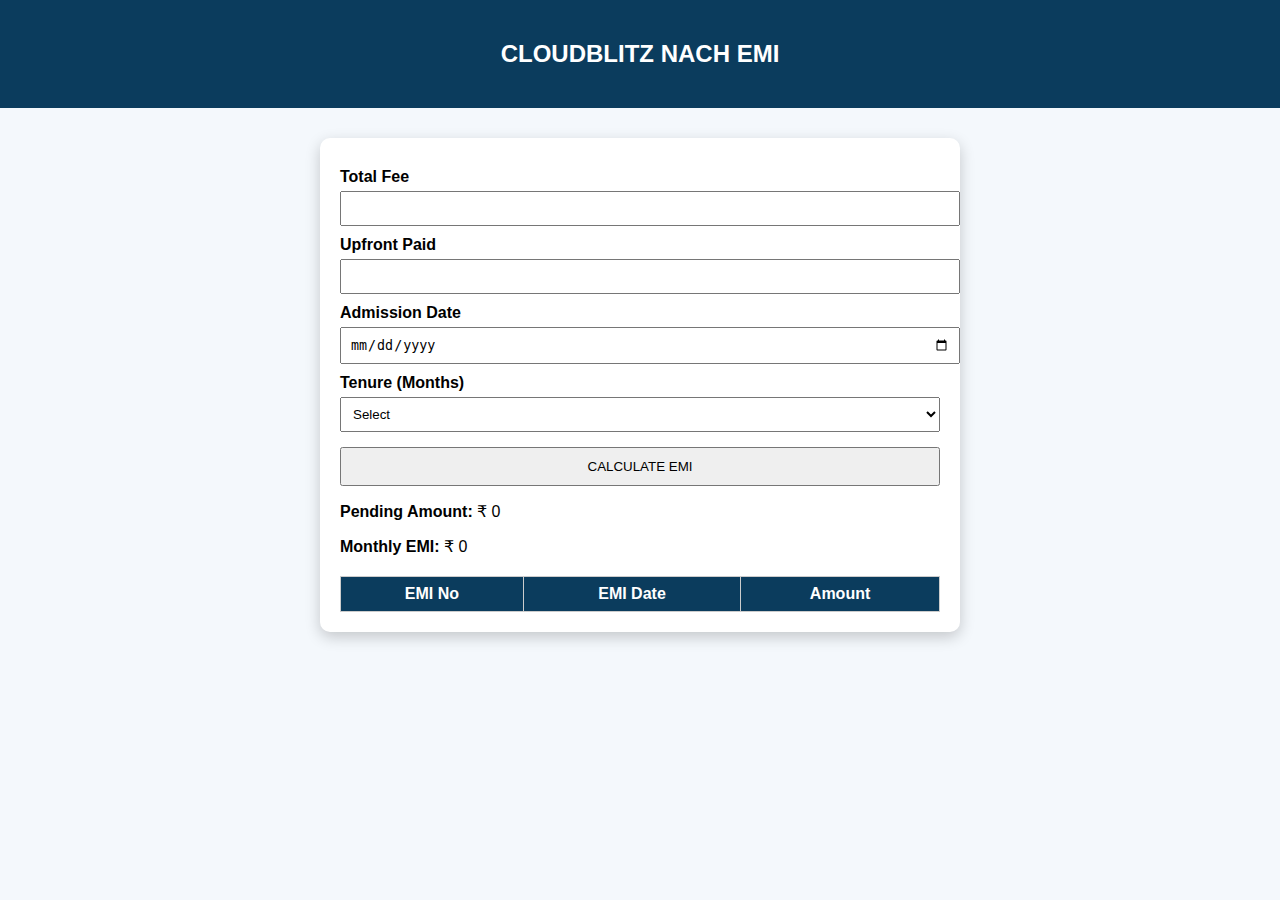
<file: index.html>
<!DOCTYPE html>
<html>
<head>
<meta charset="UTF-8">
<title>Cloudblitz NACH EMI</title>

<style>
body{
  margin:0;
  font-family:Arial, sans-serif;
  background:#f4f8fc;
}

.header{
  background:#0b3c5d;
  color:white;
  padding:20px;
  text-align:center;
}

.card{
  max-width:600px;
  margin:30px auto;
  background:white;
  padding:20px;
  border-radius:10px;
  box-shadow:0 5px 15px rgba(0,0,0,0.2);
}

label{
  font-weight:bold;
  display:block;
  margin-top:10px;
}

input,select{
  width:100%;
  padding:8px;
  margin-top:5px;
}

table{
  width:100%;
  border-collapse:collapse;
  margin-top:20px;
}

th,td{
  border:1px solid #ccc;
  padding:8px;
  text-align:center;
}

th{
  background:#0b3c5d;
  color:white;
}
</style>
</head>

<body>

<div class="header">
  <h2>CLOUDBLITZ NACH EMI</h2>
</div>

<div class="card">

<label>Total Fee</label>
<input type="number" id="totalFee">

<label>Upfront Paid</label>
<input type="number" id="upfront">

<label>Admission Date</label>
<input type="date" id="admissionDate">

<label>Tenure (Months)</label>
<select id="months">
  <option value="">Select</option>
  <option>1</option><option>2</option><option>3</option>
  <option>4</option><option>5</option><option>6</option>
</select>

<button onclick="calculate()" style="margin-top:15px;width:100%;padding:10px;">
CALCULATE EMI
</button>

<p><b>Pending Amount:</b> ₹ <span id="pending">0</span></p>
<p><b>Monthly EMI:</b> ₹ <span id="emi">0</span></p>

<table>
<thead>
<tr>
  <th>EMI No</th>
  <th>EMI Date</th>
  <th>Amount</th>
</tr>
</thead>
<tbody id="emiTable"></tbody>
</table>

</div>

<script>
function calculate(){
  var total = Number(document.getElementById("totalFee").value);
  var upfront = Number(document.getElementById("upfront").value);
  var months = Number(document.getElementById("months").value);
  var adm = document.getElementById("admissionDate").value;
  var table = document.getElementById("emiTable");

  table.innerHTML = "";

  if(upfront > total) upfront = total;

  var pending = total - upfront;
  document.getElementById("pending").innerText = pending;

  if(!months || !adm) return;

  var emi = pending / months;
  document.getElementById("emi").innerText = emi.toFixed(2);

  var d = new Date(adm);
  var debitDay = (d.getDate() <= 20) ? 7 : 15;

  d.setMonth(d.getMonth()+1);
  d.setDate(debitDay);

  for(var i=1;i<=months;i++){
    var row = table.insertRow();
    row.insertCell(0).innerText = i;
    row.insertCell(1).innerText = d.toDateString();
    row.insertCell(2).innerText = emi.toFixed(2);
    d.setMonth(d.getMonth()+1);
  }
}
</script>

</body>
</html>
</file>
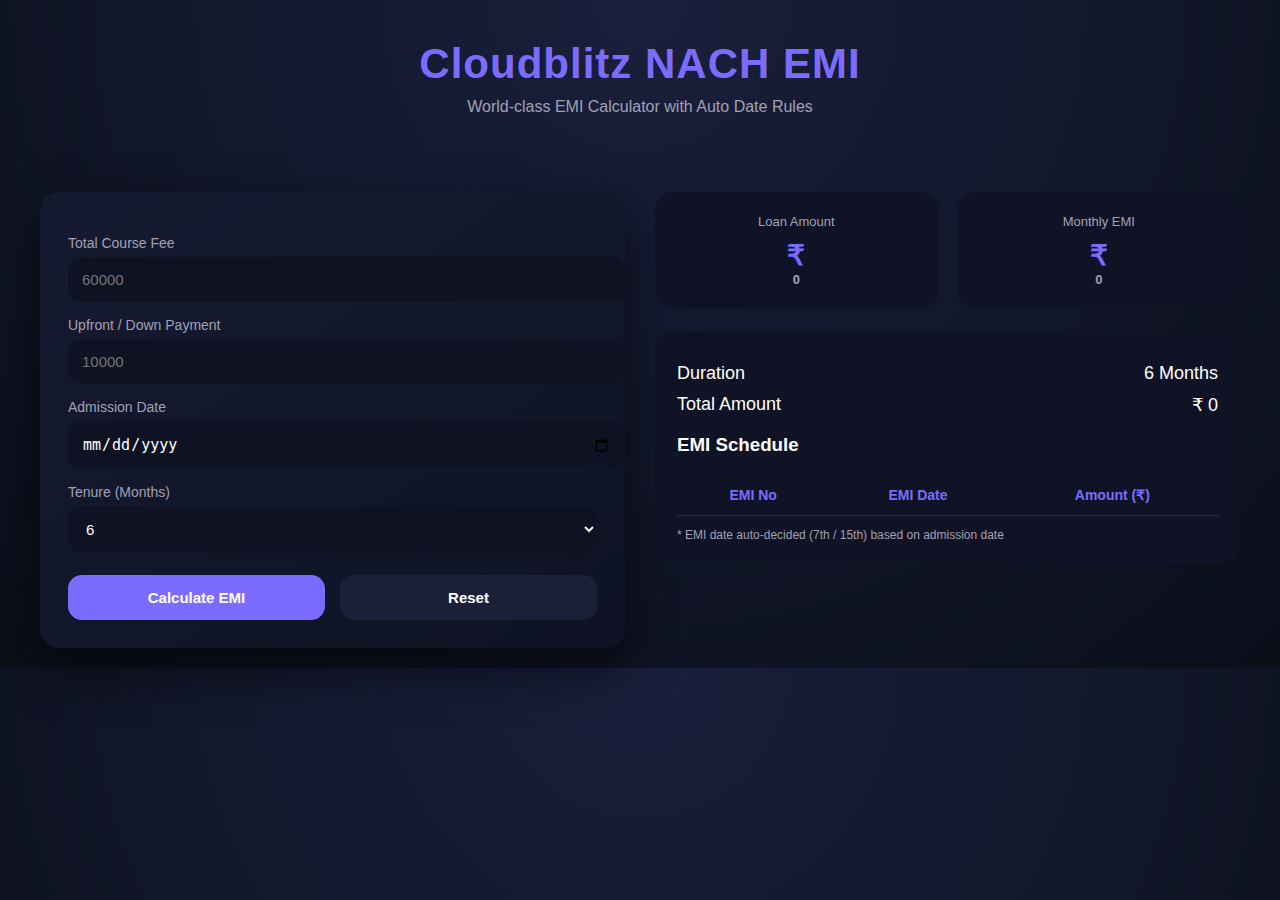
<file: Index.html>
<!DOCTYPE html>
<html lang="en">
<head>
<meta charset="UTF-8">
<title>Cloudblitz NACH EMI</title>

<style>
:root{
  --bg:#0b0f1a;
  --card:#14182a;
  --accent:#7b6cff;
  --text:#ffffff;
  --muted:#a1a1b5;
}

body{
  margin:0;
  font-family: "Segoe UI", Arial, sans-serif;
  background:radial-gradient(circle at top, #1a1f3c, var(--bg));
  color:var(--text);
}

.header{
  text-align:center;
  padding:40px 20px;
}

.header h1{
  margin:0;
  font-size:42px;
  color:var(--accent);
  letter-spacing:1px;
}

.header p{
  margin-top:10px;
  color:var(--muted);
}

.container{
  max-width:1200px;
  margin:auto;
  padding:20px;
  display:grid;
  grid-template-columns:1fr 1fr;
  gap:30px;
}

.card{
  background:linear-gradient(145deg,#161a30,#0f1325);
  border-radius:20px;
  padding:28px;
  box-shadow:0 20px 50px rgba(0,0,0,.6);
}

label{
  display:block;
  margin-top:15px;
  font-size:14px;
  color:var(--muted);
}

input,select{
  width:100%;
  padding:14px;
  margin-top:6px;
  border-radius:14px;
  border:none;
  background:#0e1222;
  color:#fff;
  font-size:15px;
}

input:focus,select:focus{
  outline:2px solid var(--accent);
}

.actions{
  margin-top:22px;
  display:flex;
  gap:15px;
}

button{
  flex:1;
  padding:14px;
  border:none;
  border-radius:14px;
  font-size:15px;
  font-weight:600;
  cursor:pointer;
}

.primary{
  background:var(--accent);
  color:#fff;
}

.secondary{
  background:#1b1f38;
  color:#fff;
}

.summary{
  display:grid;
  grid-template-columns:1fr 1fr;
  gap:20px;
}

.box{
  background:#0f1325;
  padding:22px;
  border-radius:18px;
  text-align:center;
}

.box span{
  display:block;
  font-size:13px;
  color:var(--muted);
}

.box strong{
  font-size:28px;
  margin-top:10px;
  display:block;
  color:var(--accent);
}

.schedule{
  margin-top:22px;
  background:#0f1325;
  padding:22px;
  border-radius:18px;
}

.row{
  display:flex;
  justify-content:space-between;
  margin-top:10px;
  font-size:18px;
}

table{
  width:100%;
  border-collapse:collapse;
  margin-top:18px;
}

th,td{
  padding:12px;
  text-align:center;
  border-bottom:1px solid #2b2f55;
}

th{
  color:var(--accent);
  font-size:14px;
}

.note{
  margin-top:12px;
  font-size:12px;
  color:var(--muted);
}

@media(max-width:900px){
  .container{
    grid-template-columns:1fr;
  }
}
</style>
</head>

<body>

<div class="header">
  <h1>Cloudblitz NACH EMI</h1>
  <p>World-class EMI Calculator with Auto Date Rules</p>
</div>

<div class="container">

<!-- LEFT -->
<div class="card">
  <label>Total Course Fee</label>
  <input type="number" id="totalFee" placeholder="60000">

  <label>Upfront / Down Payment</label>
  <input type="number" id="downPayment" placeholder="10000">

  <label>Admission Date</label>
  <input type="date" id="admissionDate">

  <label>Tenure (Months)</label>
  <select id="tenure">
    <option>2</option><option>3</option><option>4</option>
    <option>5</option><option selected>6</option>
    <option>7</option><option>8</option><option>9</option>
  </select>

  <div class="actions">
    <button class="primary" onclick="calculate()">Calculate EMI</button>
    <button class="secondary" onclick="resetAll()">Reset</button>
  </div>
</div>

<!-- RIGHT -->
<div>
  <div class="summary">
    <div class="box">
      <span>Loan Amount</span>
      <strong>₹ <span id="loanAmt">0</span></strong>
    </div>
    <div class="box">
      <span>Monthly EMI</span>
      <strong>₹ <span id="emi">0</span></strong>
    </div>
  </div>

  <div class="schedule">
    <div class="row">
      <div>Duration</div>
      <div><span id="tenureMonths">6</span> Months</div>
    </div>
    <div class="row">
      <div>Total Amount</div>
      <div>₹ <span id="totalPay">0</span></div>
    </div>

    <h3 style="margin-top:18px;">EMI Schedule</h3>
    <table>
      <thead>
        <tr>
          <th>EMI No</th>
          <th>EMI Date</th>
          <th>Amount (₹)</th>
        </tr>
      </thead>
      <tbody id="emiTable"></tbody>
    </table>

    <div class="note">
      * EMI date auto-decided (7th / 15th) based on admission date
    </div>
  </div>
</div>

</div>

<script>
function calculate(){
  let total = Number(totalFee.value);
  let down = Number(downPayment.value);
  let months = Number(tenure.value);
  let adm = admissionDate.value;
  let table = emiTable;

  table.innerHTML = "";

  if(down > total) down = total;

  let loan = total - down;
  let emiAmt = loan / months;

  loanAmt.innerText = loan.toFixed(0);
  emi.innerText = emiAmt.toFixed(0);
  tenureMonths.innerText = months;
  totalPay.innerText = loan.toFixed(0);

  let admDate = new Date(adm);
  let debitDay = (admDate.getDate() <= 20) ? 7 : 15;

  let date = new Date(admDate);
  date.setMonth(date.getMonth() + 1);
  date.setDate(debitDay);

  for(let i=1;i<=months;i++){
    let d = String(date.getDate()).padStart(2,"0");
    let m = date.toLocaleString("en-US",{month:"short"});
    let y = date.getFullYear();

    table.innerHTML += `
      <tr>
        <td>${i}</td>
        <td>${d} ${m} ${y}</td>
        <td>₹ ${emiAmt.toFixed(0)}</td>
      </tr>
    `;
    date.setMonth(date.getMonth()+1);
  }
}

function resetAll(){
  totalFee.value="";
  downPayment.value="";
  admissionDate.value="";
  tenure.value="6";
  loanAmt.innerText=0;
  emi.innerText=0;
  tenureMonths.innerText=6;
  totalPay.innerText=0;
  emiTable.innerHTML="";
}
</script>

</body>
</html>
</file>
